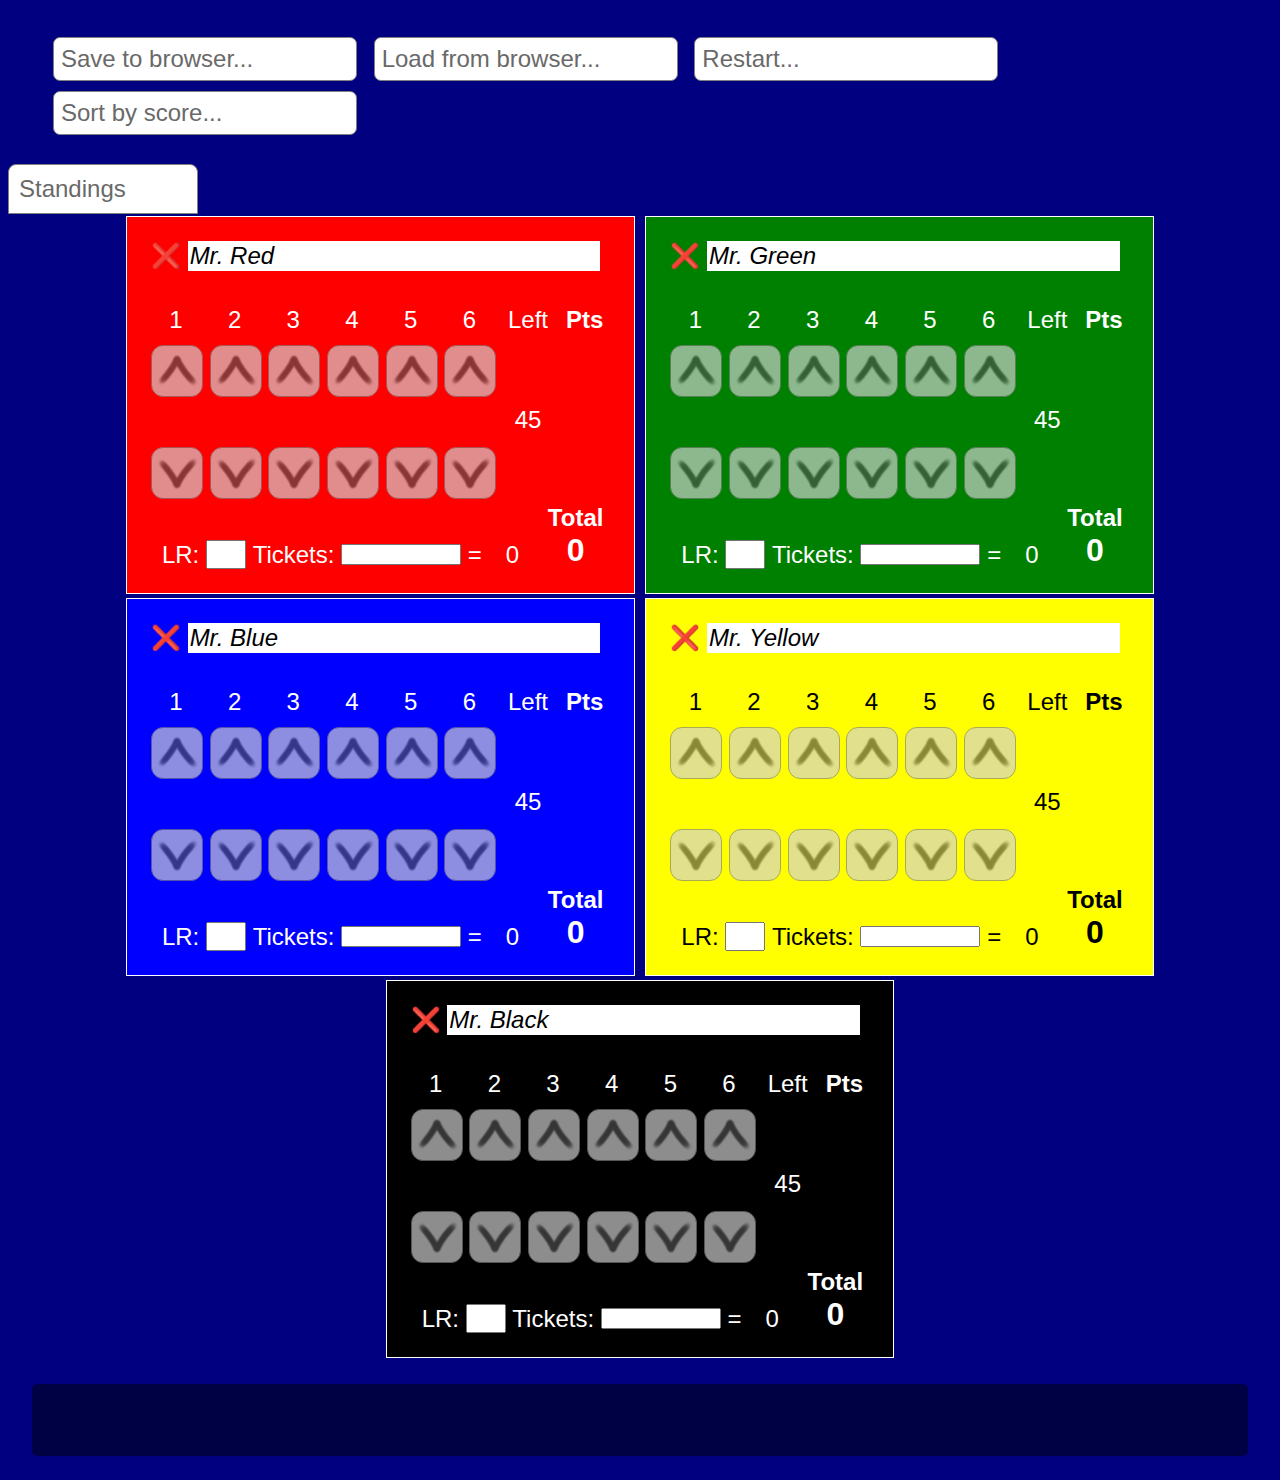
<file: index.html>
<html>
<head>
    <title>Brython playground</title>
    <meta charset="utf-8" />
    <link rel="stylesheet" href="styles.css" />
</head>
<body onload="brython(1)">

<div id="loading">
    <img src="images/hourglass.gif" width="64px" height="64px" alt="Loading..." style="padding: 32px;" />
    <div>Loading...</div>
</div>

<div id="player_selection" style="display: none">
    <p>How many players?</p>
    <select id="set_players" autocomplete="off">
        <option value="1">one</option>
        <option value="2">two</option>
        <option value="3">three</option>
        <option value="4">four</option>
        <option value="5">five</option>
    </select>
    <button id="set_players_go">Go!</button>
</div>

<div id="main_menu" style="display: none">
    <ul class="main_menu">
        <li id="save_to_browser" class="menu_button">
            Save to browser...
            <span class="menu_confirmation" id="confirm_save_to_browser" style="display: none;">
                save!
            </span>
            <span class="menu_checkmark" id="checkmark_save_to_browser" style="display: none;">
                ✅
            </span>
        </li>
        <li id="load_from_browser" class="menu_button">
            Load from browser...
            <span class="menu_confirmation" id="confirm_load_from_browser" style="display: none;">
                load!
            </span>
        </li>
        <li id="restart" class="menu_button">
            Restart...
            <span class="menu_confirmation" id="confirm_restart" style="display: none">
                confirm!
            </span>
        </li>
        <li id="finish" class="menu_button">
            Sort by score...
            <span class="menu_confirmation" id="confirm_finish" style="display: none">
                confirm!
            </span>
        </li>
    </ul>
</div>

<div id="summary" style="display:none;">
    <div id="summary_collapsed" class="player_summary_title menu_button">
        Standings
    </div>
    <div id="summary_expanded">
        <div id="summary_collapse" class="minimize_button player_summary_title menu_button">Standings ❌</div>
        <div id="players_summary">
            <div id="player_summary{nr}" class="player_summary" b-code="for nr, player in enumerate(players)">
                <span id="player_summary_name{nr}" class="player_summary_name"></span>
                <span id="player_summary_score{nr}" class="player_summary_score"></span>
            </div>
        </div>
    </div>
</div>

<div id="players" style="display: none;">
    <div id="player_section{player}" class="player_section player_color_{playerobj.color()}" b-code="for player, playerobj in enumerate(players):">
        <div id="player_view_minimized{player}" class="player_view_minimized" data-divnr="{player}_0" b-on="click:restore">
            {player}
        </div>
        <div id="player_view_normal{player}" class="player_view_normal">
            <div class="name_block">
                <div class="minimize_button" data-divnr="{player}_0" b-on="click:minimize">❌</div>
                <input id="player_name{player}" data-divnr="{player}_0" type="text" value="{playerobj.name}" b-on="change:player_name_change" />
            </div>

            <div id="input_divs_wrapper{player}" class="input_divs_wrapper">
                <div b-code="for i in train_lengths:" class="length_block">
                    <div class="label">{i}</div>
                    <div class="increase" data-divnr="{player}_{i}" b-on="click:increase"><img src="images/up.png" alt="+" /></div>
                    <div class="value" id="count{player}_{i}"></div>
                    <div class="decrease" data-divnr="{player}_{i}" b-on="click:decrease"><img src="images/down.png" alt="-" /></div>
                </div>
            </div>

            <div class="length_block remaining">
                <div class="label">Left</div>
                <div class="increase_place"></div>
                <div class="remaining" id="out_remaining{player}" class="value"></div>
                <div class="decrease_place"></div>
            </div>

            <div class="length_block score">
                <div class="label">Pts</div>
                <div class="increase_place"></div>
                <div id="out_score{player}" class="value"></div>
                <div class="decrease_place"></div>
            </div>

            <div class="score_line">
                <div class="additional_points">
                    <span>LR:</span>
                    <input id="longest_road_length{player}" class="longest_road_length" type="text" data-divnr="{player}_0" b-on="change:longest_road_length_change" />

                    <span>Tickets:</span>
                    <input id="additional_points{player}" class="tickets" data-divnr="{player}_0" type="text" b-on="change:additional_points_change" />
                    <span>=</span>
                    <span id="additional_total{player}" class="additional_total"></span>
                </div>

                <div class="total_score">
                    Total<br />
                    <span id="total_score{player}">0</span>
                </div>
            </div>
        </div>
    </div>
</div>

<pre id="testreport" style="display:none;"></pre>

<div id="messages">
    <pre id="messages_content"></pre>
</div>
<script src="js/brython.js"></script>
<script src="js/brython_stdlib.js"></script>
<script type="text/python" src="index.py" id="index_py"></script>
</body>
</html>
</file>
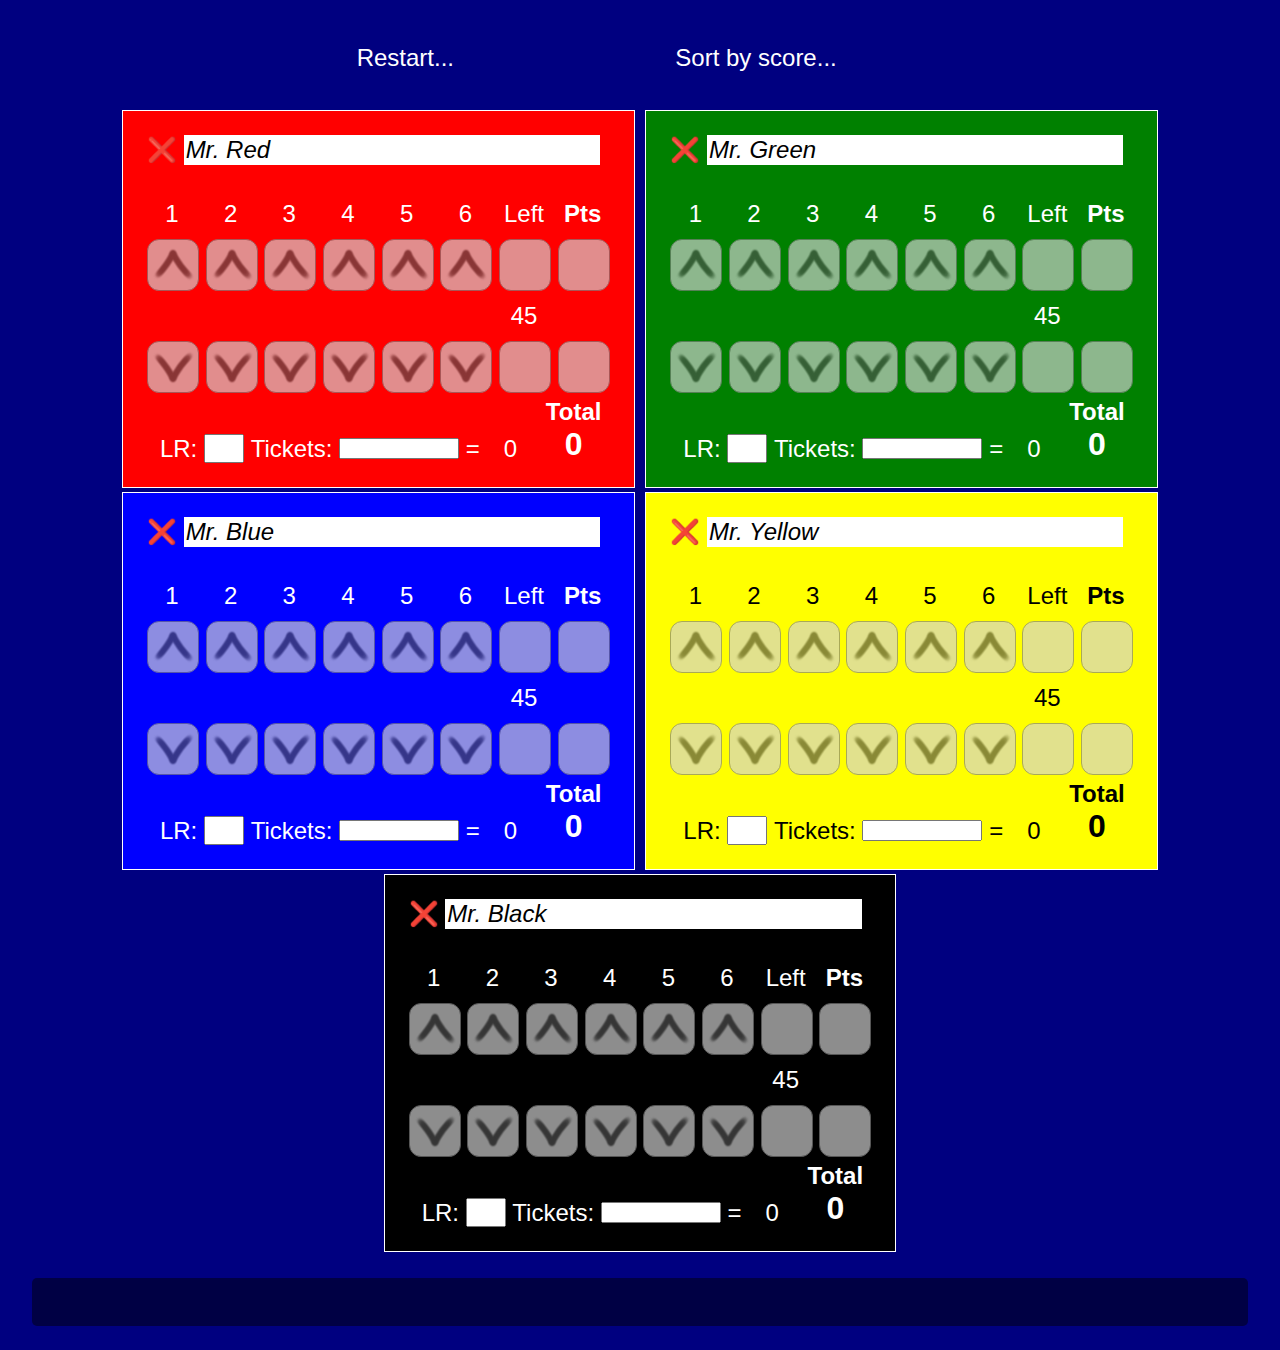
<file: using_template.html>
<html>
<head>
    <title>Brython playground</title>
    <meta charset="utf-8" />
    <link rel="stylesheet" href="styles.css" />
</head>
<body onload="brython(1)">

<div id="loading">
    <img src="images/hourglass.gif" width="64px" height="64px" alt="Loading..." style="padding: 32px;" />
    <div>Loading...</div>
</div>

<div id="player_selection" style="display: none">
    <p>How many players?</p>
    <select id="set_players" autocomplete="off">
        <option value="1">one</option>
        <option value="2">two</option>
        <option value="3">three</option>
        <option value="4">four</option>
        <option value="5">five</option>
    </select>
    <button id="set_players_go">Go!</button>
</div>

<div id="main_menu" style="display: none">
    <ul class="main_menu">
        <li id="restart">Restart... <span class="menu_confirmation" id="confirm_restart" style="display: none">confirm!</span></li>
        <li id="finish">Sort by score... <span class="menu_confirmation" id="confirm_finish" style="display: none">confirm!</span></li>
    </ul>
</div>

<div id="players" style="display: none">
    <div id="player_section{player}" class="player_section player_color_{playerobj.color()}" b-code="for player, playerobj in enumerate(players):">
        <div id="player_view_minimized{player}" class="player_view_minimized" data-divnr="{player}_0" b-on="click:restore">
            {player}
        </div>
        <div id="player_view_normal{player}" class="player_view_normal">
            <div class="name_block">
                <div class="minimize_button" data-divnr="{player}_0" b-on="click:minimize">❌</div>
                <input id="player_name{player}" data-divnr="{player}_0" type="text" value="{playerobj.name}" b-on="change:player_name_change" />
            </div>

            <div id="input_divs_wrapper{player}" class="input_divs_wrapper">
                <div b-code="for i in train_lengths:" class="length_block">
                    <div class="label">{i}</div>
                    <div class="increase" data-divnr="{player}_{i}" b-on="click:increase"><img src="images/up.png" alt="+" /></div>
                    <div class="value" id="count{player}_{i}"></div>
                    <div class="decrease" data-divnr="{player}_{i}" b-on="click:decrease"><img src="images/down.png" alt="-" /></div>
                </div>
            </div>

            <div class="length_block remaining">
                <div class="label">Left</div>
                <div class="increase"></div>
                <div class="remaining" id="out_remaining{player}" class="value"></div>
                <div class="decrease"></div>
            </div>

            <div class="length_block score">
                <div class="label">Pts</div>
                <div class="increase"></div>
                <div id="out_score{player}" class="value"></div>
                <div class="decrease"></div>
            </div>

            <div class="score_line">
                <div class="additional_points">
                    <span>LR:</span>
                    <input id="longest_road_length{player}" class="longest_road_length" type="text" data-divnr="{player}_0" b-on="change:longest_road_length_change" />

                    <span>Tickets:</span>
                    <input id="additional_points{player}" class="tickets" data-divnr="{player}_0" type="text" b-on="change:additional_points_change" />
                    <span>=</span>
                    <span id="additional_total{player}" class="additional_total"></span>
                </div>

                <div class="total_score">
                    Total<br />
                    <span id="total_score{player}">0</span>
                </div>
            </div>
        </div>
    </div>
</div>

<pre id="testreport" style="display:none;"></pre>

<div id="messages"></div>
<script src="js/brython.js"></script>
<script src="js/brython_stdlib.js"></script>
<script type="text/python" src="using_template.py" id="using_template_py"></script>
</body>
</html>
</file>
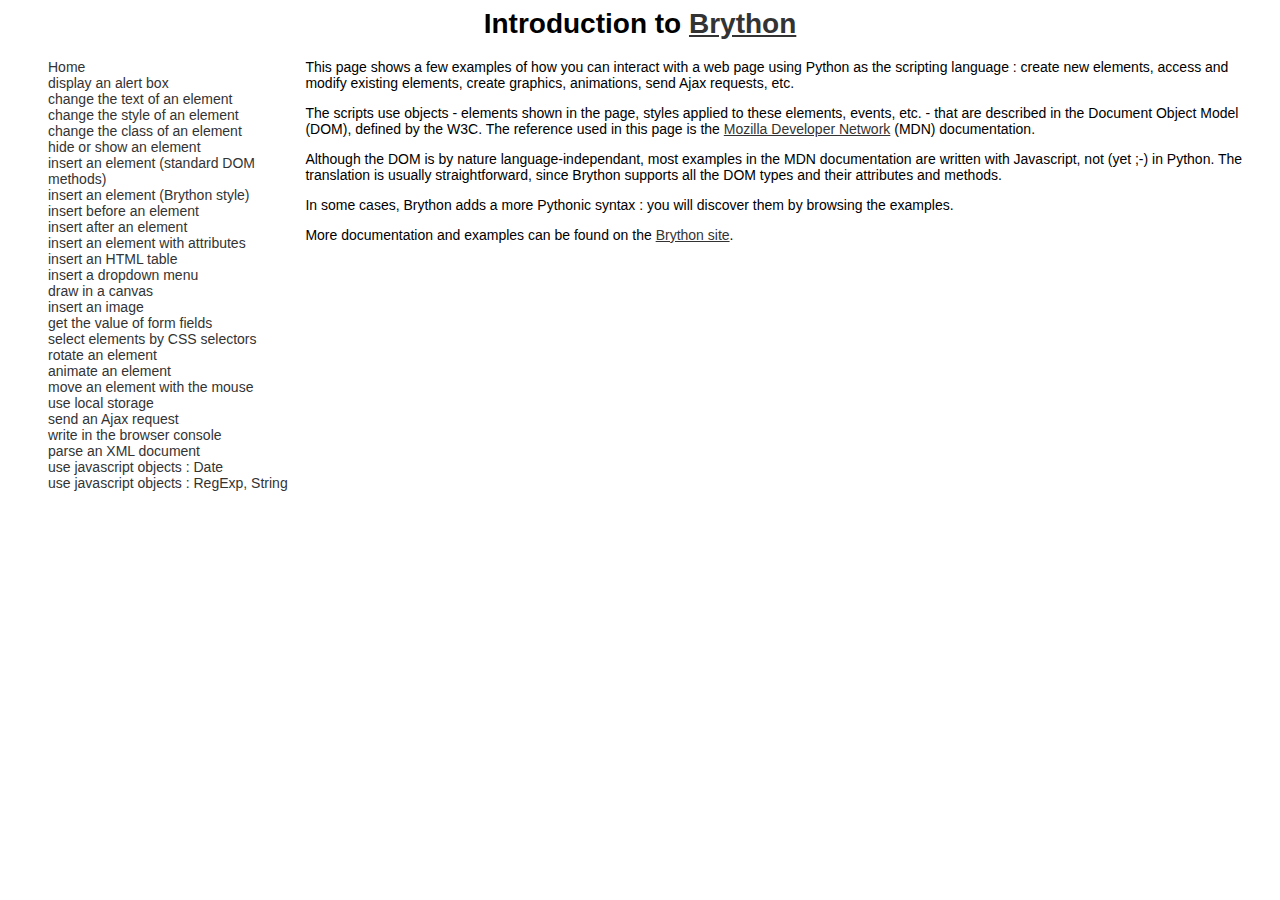
<file: js/demo.html>
<html>

<head>
<meta charset="utf-8">
<title>Brython demo</title>
<style>
body{
    font-size: 14px;
    font-family: Helvetica;
}

a{
    color: #333;
}
a.menu{
    text-decoration: none;
}
a.menu:hover{
    background-color: #ccc;
}
a:visited{
    color: #333;
}

li{
    list-style-type: none;
}

#panel{
    display:table-cell;
    width:65%;
    padding-right:2%;
    text-align: left;
}

button{
    background-color: #dadada;
    color: #113;
    border-style: solid;
    border-color: #000;
    border-width: 1px;
    border-radius: 3px;
    font-size: 1.2em;
}
button.btn-ls{
    font-size: 1em;
}

div.example{
    margin-top: 2em;
    display: none;
}

pre{
    display: inline-block;
    padding: 1em;
    font-family: Consolas, Courier New;
    color: #ff9;
    background-color: #114;
    border-radius: 10px;
    margin-top: 2em;
    width: 66%;
}

pre.html{
    padding: 0.5em;
}

.zone{
    margin-left: 5em;
    padding: 1em;
    border-width: 1px;
    border-color: #333;
    border-style: solid;
    width: 20em;
}

code{
    font-family: Consolas, Courier New;
    color: #113;
    padding-left: 0.2em;
    padding-right: 0.2em;
}

code.file{
    background-color: #fff;
    font-weigth: bold;
    font-style: italic;
}

.up{
    font-size: 1.2em;
}
.down{
    font-size:0.8em;
}

/* colors for highlighted Python code */

span.python-string{
    color: #6aa;
}
span.python-comment{
    color: #6a6;
}
span.python-keyword{
    color: #42ebf4;
}
span.python-builtin{
    color: #0f0;
}
</style>

</head>

<body onload="brython(1)">

<h1 style="text-align: center">Introduction to <a href="http://brython.info" target="_blank" class="external">Brython</a></h1>
<div style="display:table; width:100%;">
  <div style="display: table-row">
    <div style="display: table-cell; width:20%; vertical-align: top;">
      <ul id="menu">
      </ul>
    </div>
    <div style="" id="panel">
      <div id="home">
        <p>This page shows a few examples of how you can interact with a web
        page using Python as the scripting language : create new elements,
        access and modify existing elements, create graphics, animations, send
        Ajax requests, etc.
        <p>The scripts use objects - elements shown in the page, styles
        applied to these elements, events, etc. - that are described in the
        Document Object Model (DOM), defined by the W3C. The reference used in
        this page is the
        <a href="https://developer.mozilla.org/en-US/docs/Web/API/Document_Object_Model" target="_blank" class="external">Mozilla Developer Network</a>
        (MDN) documentation.
        <p>Although the DOM is by nature language-independant, most examples
        in the MDN documentation are written with Javascript, not
        (yet&nbsp;;-) in Python. The translation is usually straightforward,
        since Brython supports all the DOM types and their attributes and methods.
        <p>In some cases, Brython adds a more Pythonic syntax : you will discover
        them by browsing the examples.
        <p>More documentation and examples can be found on the
        <a href="http://brython.info" target="_blank" class="external">Brython site</a>.
      </div>
    </div>
  </div>
</div>


<div class="example" id="ex0">
    <button id="button0">display an alert box</button>

    <script type="text/python" id="script0">
    from browser import document, alert

    @document["button0"].bind("click")
    def hello(ev):
        alert("Hello !")
    </script>

    <p>
    <pre class="python"></pre>

    <p><span class="comment">
    <code>browser</code> is a Brython-specific module that defines the objects
    used to interact with the page.
    <p><code>document</code> is an object representing the HTML document ;
    <code>document[element_id]</code> is the element with attribute id equal
    to element_id. In this example, <code>document["button0"]</code> is a
    reference to the button you click on.
    <p><code>bind(<i>event</i>)</code> is a method that returns a decorator,
    applied to the function to call when the <i>event</i> occurs on the
    element. When the user clicks on the element, this event is called
    "click". The code means : when the user clicks on the element (here,
    the button with the text "display an alert box"), call the function <code>hello()</code>.
    The function takes one argument, an object representing the event.
    <p><code>alert</code> is used to display small popup windows.
    </span>
</div>

<div class="example" id="ex1">
    <button id="button1">change the text of an element</button>
    <span id="zone1" class="zone">Initial content</span>

    <script type="text/python" id="script1">
    from browser import document

    @document["button1"].bind("click")
    def change(event):
        document["zone1"].textContent = "New content"
    </script>

    <p>
    <pre class="python"></pre>
    <p>

    <span class="comment">
    The attributes and methods of the elements are described in the Document
    Object Model (DOM), which is abundantly documented (by
    <a href="https://developer.mozilla.org/en-US/docs/Web/API/Document_Object_Model" class="external">Mozilla</a>
    for instance).
    <p><code>textContent</code> is an attribute of
    <a href="https://developer.mozilla.org/en-US/docs/Web/API/Node" target="_blank" class="external">Node</a> instances ; it is used to get or set an element's text content.
    <p>Brython supports all the DOM methods and attributes ; for text content
    it provides a shortcut, <code>text</code>, so that the function body can
    also be written :
    <pre class="python">
    def change(event):
        document["zone1"].text = "New Content"
    </pre>
</code>
</span>
</div>

<div class="example" id="ex2">
    <button id="button2">change the style of an element</button>
    <span id="zone2" style="color:blue;background-color:#aad;" class="zone">coloured content</span>

    <script type="text/python" id="script2">
    from browser import document

    element = document["zone2"]

    @document["button2"].bind("click")
    def change(event):
        style = element.style
        color = style.color
        style.color = "#cc8" if color == "blue" else "blue"
        style.backgroundColor = "gray" if color == "blue" else "#aad"
        style.fontWeight = "bold" if color == "blue" else "normal"
        style.fontSize = "18px" if color == "blue" else "14px"

    </script>

    <p>
    <pre class="python"></pre>
    <p>

    <span class="comment">
    Elements have an attribute <a href="https://developer.mozilla.org/en-US/docs/Web/HTML/Global_attributes/style" target="_blank"><code>style</code></a>, which itself has (among many others) the attributes <code>color</code> (text color), <code>backgroundColor</code> (background color), <code>fontWeigth</code> ("bold" or "normal"), <code>fontSize</code> (size of the letters, in pixels), etc.
    <p>Look <a href="https://developer.mozilla.org/en-US/docs/Web/CSS/Reference" target="_blank" class="external">here</a> for a reference on CSS.
    <p>Note that the attribute names that have a hyphen is CSS are written in camelCase in Python code : for instance, to set the CSS attribute <code>background-color</code>, the syntax is <code>style.backgroundColor</code>
    </span>

</div>

<div class="example" id="ex_class">
    <button id="button_class">change the class of an element</button>
    <span id="zone_class" style="color:blue;background-color:#aad;" class="zone">a random text</span>

    <script type="text/python" id="script_class">
    from browser import document

    element = document["zone_class"]
    element.classList.add("down")

    @document["button_class"].bind("click")
    def change_class(event):
        if "up" in element.classList:
            element.classList.remove("up")
            element.classList.add("down")
        else:
            element.classList.remove("down")
            element.classList.add("up")
    </script>

    <p>
    <pre class="python"></pre>
    <p>

    <span class="comment">
    Elements have an attribute <a href="https://developer.mozilla.org/en-US/docs/Web/API/Element/classList" target="_blank" class="external"><code>classList</code></a> with the values set in the attribute <code>class</code> of the element.
    <p>It is an instance of the class <a href="https://developer.mozilla.org/en-US/docs/Web/API/DOMTokenList" target="_blank" class="external"><code>DOMTokenList</code></a>, which supports the methods <code>add()</code> and <code>remove()</code>.
    </span>

</div>


<div class="example" id="ex3">
    <button id="button3">hide or show an element</button>
    <span id="zone3" class="zone">on / off</span>

    <script type="text/python"  id="script3">
    from browser import document

    @document["button3"].bind("click")
    def change(event):
        display = document["zone3"].style.display
        document["zone3"].style.display = "inline" if display == "none" else "none"
    </script>

    <p>
    <pre class="python"></pre>
    <p>

    <span class="comment">
    <code>display</code> is another attribute of <code>style</code>. Setting it to <code>"none"</code> hides the element.
    </span>
</div>

<div class="example" id="ex6_std">
    <button id="button6_std">insert an element (standard DOM methods)</button>
    <span id="zone6_std" class="zone">initial content</span>

    <script type="text/python" id="script6_std">
    from browser import document, html

    element = document.getElementById("zone6_std")
    nb = 0

    def change(event):
        global nb
        elt = document.createElement("B")
        txt = document.createTextNode(f" {nb}")
        elt.appendChild(txt)
        element.appendChild(elt)
        nb += 1

    document["button6_std"].addEventListener("click", change)
    </script>

    <p>
    <pre class="python"></pre>
    <p>

    <span class="comment">This example uses the standard DOM methods to create elements (<a href="https://developer.mozilla.org/en-US/docs/Web/API/Document/createElement" target="_blank" class="external"><code>document.createElement()</code></a>, <a href="https://developer.mozilla.org/en-US/docs/Web/API/Document/createTextNode" target="_blank" class="external"><code>createTextNode()</code></a>) and append them to other elements or to the document (<a href="https://developer.mozilla.org/en-US/docs/Web/API/Node/appendChild" target="_blank"><code>Node.appendChild()</code></a>).
    <p>Note that on the last line, we use the standard DOM method <a href="https://developer.mozilla.org/en-US/docs/Web/API/EventTarget/addEventListener" target="_blank" class="external"><code>EventTarget.addEventListener()</code></a> : the method <code>bind()</code> used in the other examples is Brython-specific.
    <p>Also note the use of f-string for string formatting (<a href="https://www.python.org/dev/peps/pep-0498/" target="_blank" class="external">PEP 448</a>, introduced in Python 3.6) in the line
    <pre class="python">

        txt = document.createTextNode(f" {nb}")
    </pre>
    </span>

</div>

<div class="example" id="ex6">
    <button id="button6">insert an element (Brython style)</button>
    <span id="zone6" class="zone">initial content</span>

    <script type="text/python" id="script6">
    from browser import document, html

    element = document["zone6"]
    nb = 0

    @document["button6"].bind("click")
    def change(event):
        global nb
        element <= html.B(f" {nb}")
        nb += 1
    </script>

    <p>
    <pre class="python"></pre>
    <p>

    <span class="comment">
    To create DOM elements, Brython provides the module <code class="module">browser.html</code>. It defines classes with the name of all the valid HTML tags in uppercase ; <code>html.B("message")</code> creates the element <code class="html">&lt;B&gt;message&lt;B&gt;</code>
    <p>To include an element inside another one, Brython uses the operator <code><=</code> : think of it as a left arrow, not as "inferior or equal". The use of an operator is more concise and avoids having to use a function call.
    </code>
    </span>

</div>

<div class="example" id="ex61">
    <button id="button61">insert before an element</button>
    <div id="zone61" class="zone"><ul><li>element</ul></div>

    <script type="text/python" id="script61">
    from browser import document, html

    ul = document["zone61"].get(selector="ul")[0]
    element = ul.get(selector="li")[0]
    nb = 0

    @document["button61"].bind("click")
    def change(event):
        global nb
        nb += 1
        ul.insertBefore(html.LI(f"element before {nb}"), element)
    </script>

    <p>
    <pre class="python"></pre>
    <p>

    <span class="comment">
    We use the standard DOM method <a href="https://developer.mozilla.org/en-US/docs/Web/API/Node/insertBefore" class="external">insertBefore()</a>
    </code>
    </span>

</div>

<div class="example" id="ex62">
    <button id="button62">insert after an element</button>
    <div id="zone62" class="zone"><ul><li>element</ul></div>

    <script type="text/python" id="script62">
    from browser import document, html

    ul = document["zone62"].get(selector="ul")[0]
    element = ul.get(selector="li")[0]
    nb = 0

    @document["button62"].bind("click")
    def change(event):
        global nb
        nb += 1
        ul.insertBefore(html.LI(f"element after {nb}"), element.nextSibling)
    </script>

    <p>
    <pre class="python"></pre>
    <p>

    <span class="comment">
    We use the standard DOM method <a href="https://developer.mozilla.org/en-US/docs/Web/API/Node/insertBefore" class="external">insertBefore()</a>
and insert the element after <a href="https://developer.mozilla.org/en-US/docs/Web/API/Node/nextSibling" class="external">element.nextSibling</a>.
If the element is the last in its parent's children, <code>nextSibling</code> is <code>null</code> so the new element is inserted at
the end.
    </code>
    </span>

</div>


<div class="example" id="ex_elt_attr">
    <button id="button_elt_attr">insert an element with attributes</button>
    <span id="zone_elt_attr" class="zone">initial content</span>

    <script type="text/python" id="script_elt_attr">
    from browser import document, html

    element = document["zone_elt_attr"]

    @document["button_elt_attr"].bind("click")
    def insert(event):
        element <= html.SPAN("new text",
            style=dict(color="red", paddingLeft="1em"),
            Class="down")

    </script>

    <p>
    <pre class="python"></pre>
    <p>

    <span class="comment">
    The attributes of a tag are defined as keyword arguments of the html classes constructor.
    <p>Note that the style attribute is passed as a dictionary ; also note that, since <code>class</code> is a Python keyword, it can't be used as a key, so we use <code>Class</code> instead (tag attributes are case-insensitive).
    </code>
    </span>

</div>


<div class="example" id="ex7">
    <button id="button7">insert an HTML table</button>
    <p>
    <div id="zone7" class="zone" style="width:60%"></div>

    <script type="text/python" id="script7">
    from browser import document
    from browser.html import TABLE, TR, TH, TD

    @document['button7'].bind('click')
    def insert_table(event):
        table = TABLE()

        # header row
        table <= TR(TH(f'Column {i}') for i in range(5))

        # table rows
        for row in range(3):
            table <= TR(TD(f'Cell {row}-{i}') for i in range(5))

        document["zone7"].clear()
        document["zone7"] <= table
    </script>

    <p>
    <pre class="python"></pre>
    <p>

    <span class="comment">
    To build a table, we use the HTML tags <code>TABLE, TR, TH</code> and <code>TD</code>.
    <p>The first attribute passed to the classes defined in <code class="module">browser.html</code> is either a string, another instance of a class, <i>or an iterator on such elements</i>.
    <p>Here we use a Python generator expression to include several headers (<code>TH</code>) in the first row (<code>TR</code>) of the table, and the same for the table cells (<code>TD</code>) in the next rows.
    <p><code>clear()</code> is a method that removes all the element contents.
    </code>
    </span>

</div>


<div class="example" id="ex12">
    <button id="button12">insert a dropdown menu</button>
    <span id="zone12" class="zone"></span>

    <script type="text/python" id="script12">
    from browser import document, alert, html

    def show(event):
        dropdown = event.target
        num = dropdown.selectedIndex
        alert("Selected: {}".format(dropdown.options[num].value))

    @document['button12'].bind('click')
    def insert_dropdown(event):
        document["zone12"] <= 'Your choice : '
        dropdown = html.SELECT(html.OPTION(f"Choice {i}") for i in range(5))
        dropdown.bind("change", show)
        document["zone12"] <= dropdown
    </script>

    <p>
    <pre class="python"></pre>
    <p>

    <span class="comment">
    We build the dropdown menu by a SELECT element, using a generator expression with the OPTION elements displayed in the menu.
    <p>When the user changes the selected option in the menu, the event "change" is triggered on the SELECT box. This is done in the line

    <p>
    <pre class="python">
    dropdown.bind("change", show)
    </pre>
    <p>

    So far we have used the method <code>bind()</code> as a decorator for a callback function, with the event name as single argument. It can also be used with the function as
the second argument.
    <p>In function <code>show(event)</code>, <code>event.target</code> is the element itself.
    <p>A <a href="https://developer.mozilla.org/en-US/docs/Web/API/HTMLSelectElement" target="_blank">SELECT element</a> has an attribute <a href="https://developer.mozilla.org/en-US/docs/Web/API/HTMLSelectElement/selectedIndex" target="_blank"><code>selectedIndex</code></a>, the rank of the selected item in the list of options, available by its attribute <code>options</code>. The OPTION element itself has an attribute <code>value</code>, here the option text.
    </span>
</div>


<div class="example" id="ex8">
    <button id="button8">draw in a canvas</button>
    <canvas id="zone8" width="200" height="50"
        style="border-color:#000;border-style:solid;border-width:1px;margin-left:5em;"></canvas>

    <script type="text/python" id="script8">
    from browser import document, html
    import math

    canvas = document["zone8"]
    ctx = canvas.getContext("2d")

    x = 20

    @document["button8"].bind("click")
    def draw(event):
        global x
        ctx.beginPath()
        ctx.arc(x, 25, 15, 0, 2 * math.pi)
        x += 15
        ctx.stroke()

    </script>

    <p>
    <pre class="python"></pre>
    <p>

    <span class="comment">
    We start by importing the module <code class="module">math</code>, the same as in the Python standard distribution.
    <p><a href="https://developer.mozilla.org/en-US/docs/Web/API/Canvas_API" target="_blank">Canvas</a> is an API for drawing geometric forms in the page. The examples on the MDN pages are written in Javascript but can be easily translated for Brython.
    </span>
</div>

<div class="example" id="ex9">
    <button id="button9">insert an image</button>
    <p><div id="zone9" class="zone" style="height:60px;"></div>

    <script type="text/python"  id="script9">
    from browser import document, html

    logo = "https://www.python.org/static/community_logos/python-logo-master-v3-TM.png"

    @document["button9"].bind("click")
    def insert_image(event):
        document["zone9"].clear()
        document["zone9"] <= html.IMG(src=logo, height=50)
    </script>
</div>

<div class="example" id="ex16">
    <button id="button16">get the value of form fields</button>
    <p><div id="zone16" class="zone"></div>

    <p><div style="width:30%; padding-left:3em; background-color:#ddd;">
      <p><input id="input16" autocomplete="off" value="test">
      <br><select id="select16" autocomplete="off">
          <option value="one">one
          <option value="two">two
          <option value="three">three
      </select>
      <br>
      <textarea id="textarea16" rows=3 cols=30 autocomplete="off">your content here !...</textarea>
    </div>

    <script type="text/python" id="script16">
    from browser import document, html

    @document['button16'].bind('click')
    def show_values(event):
        input = document["input16"].value
        select = document["select16"]
        option = select.options[select.selectedIndex].value
        text = document["textarea16"].value
        document["zone16"].clear()
        document["zone16"] <= (f"Value in INPUT field: {input}",
            html.BR(), f"Selected option: {option}",
            html.BR(), f"Value in TEXTAREA field: {text}"
            )
    </script>

    <p>
    <pre class="python"></pre>
    <p>

</div>

<div class="example" id="ex13">
    <button id="button13">select elements by CSS selectors</button>
    <span id="zone13" class="zone"></span>

    <script type="text/python" id="script13">
    from browser import document, html

    @document['button13'].bind('click')
    def change(event):
        # clear the zone
        document["zone13"].clear()

        # get a list of all BUTTON elements
        buttons = document.select("button")
        document["zone13"] <= "On this page there are {} buttons ".format(len(buttons))

        # get a list of all tags with class "zone"
        zones = document.select(".zone")
        document["zone13"] <= "and {} elements with class 'zone'".format(len(zones))
    </script>

    <p>
    <pre class="python"></pre>
    <p>

    <span class="comment">
    We have seen how to get an element by its id : <code>document[element_id]</code>. Here, <code>document["zone13"]</code> is the bordered box at the right of the button.
    <p>The method <code>get(selector=css_selector)</code> provides a way to select elements based on the <a href="http://www.w3schools.com/cssref/css_selectors.asp" target="_blank">CSS selector syntax</a>. Passing the name of a tag returns a list of all the elements with this tag ; passing <code>.zone</code> returns a list of all the elements whose attribute <code>class</code> is set to <code>"zone"</code>.
    </span>
</div>

<div class="example" id="ex14">
    <button id="button14">rotate an element</button>
    <span id="zone14" class="zone">
        <button style="background-color: red; width: 2em;" id="rot14">&nbsp;</button>
    </span>

    <script type="text/python" id="script14">
    from browser import document, html

    moving = document["rot14"]
    angle = 10

    @document['button14'].bind('click')
    def change(event):
        global angle
        moving.style.transform = f"rotate({angle}deg)"
        angle += 10
    </script>

    <p>
    <pre class="python"></pre>
    <p>

    <span class="comment">
    <code>transform</code> is another attribute of <code>style</code> that can make changes to the element, including a rotation by a specified angle.
    </span>
</div>

<div class="example" id="ex15">
    <button id="button15">animate an element</button>
    <p>
    <div id="zone15" style="padding:0;" class="zone">
        <button style="background-color: #fff; border-width: 0px; color:#000;padding:0;font-size:24px;height:auto;" id="rot15">&#9658;</button>
    </div>

    <script type="text/python" id="script15">
    from browser import document, window

    moving = document["rot15"]
    x = 0
    dx = 3
    run = None

    @document['button15'].bind('click')
    def change(event):
        global run
        if run is None:
            # start animation
            animloop(1)
        else:
            # stop animation
            window.cancelAnimationFrame(run)
            run = None

    def render():
        global x, dx
        moving.style.transform = "translate({}px,0)".format(x)
        x += dx
        if x > document["zone15"].offsetWidth-moving.offsetWidth:
            dx = -dx
            moving.html = "&#9668;" # left triangle
        elif x <= 0:
            dx = -dx
            moving.html = "&#9658;" # right triangle

    def animloop(t):
        global run
        run = window.requestAnimationFrame(animloop)
        render()
    </script>

    <p>
    <pre class="python"></pre>
    <p>

    <span class="comment">
    The browser window provides 2 functions to start and stop an animation : <code>requestAnimationFrame</code> and <code>cancelAnimationFrame</code>.
    <p>When the user clicks on the button, the animation is started by calling the function <code>animloop</code> with an arbitrary argument. <code>window.requestAnimationFrame</code>, called with the function itself as argument, returns a reference to the animation. The drawing function, <code>render()</code> is called ; the loop is then executed repeatedly under the control of the animation loop.
    <p>In <code>render()</code>, to put the element at a specific location, we use another <code>transform</code> function, <code>translate(x, y)</code>. The moving element bounces, and its shape changes, when its position reaches the box borders.
    <p>If the user clicks the button again, calling <code>window.cancelAnimationFrame</code> on the animation object stops the animation.
    </span>
</div>

<div class="example" id="ex_mousemove">
    <button id="button_mousemove">move an element with the mouse</button>
    <span style="width:300; height:50; background-color:#fff;" id="zone_mousemove">
        <b style="position: relative;left:140;top:10;font-size:30px;"
            id="moving">&#9635;
        </b>
    </span>

    <script type="text/python"  id="script_mousemove">
    from browser import document

    class ElementMove:

        def __init__(self, moving):
            """Make "moving" element movable with the mouse"""
            self.moving = moving
            self.is_moving = False
            self.moving.bind("mousedown", self.start)
            self.moving.bind("mousemove", self.move)
            self.moving.bind("mouseup", self.stop)
            moving.style.cursor = "move"

        def start(self, event):
            """When user clicks on the moving element, set boolean is_moving
            to True and store mouse and moving element positions"""
            self.is_moving = True
            self.mouse_pos = [event.x, event.y]
            self.elt_pos = [self.moving.left, self.moving.top]
            # prevent default behaviour to avoid selecting the moving element
            event.preventDefault()

        def move(self, event):
            """User moves the mouse"""
            if not self.is_moving:
                return

            # set new moving element coordinates
            self.moving.left = self.elt_pos[0] + event.x - self.mouse_pos[0]
            self.moving.top = self.elt_pos[1] + event.y - self.mouse_pos[1]

        def stop(self, event):
            """When user releases the mouse button, stop moving the element"""
            self.is_moving = False

    ElementMove(document["moving"])
    </script>

    <p>
    <pre class="python"></pre>
    <p>

    <span class="comment">
    This example uses other mouse events than "click" : "mousedown", "mousemove" and "mouseup".
    <p>The mouse position is available by the attributes <code>x</code>, <code>y</code> of the event object.
    <p>The position of an element can be changed by defining its attributes <code>left</code> and <code>top</code>.
    </span>
</div>

<div class="example" id="ex_ls">
    <button id="button_ls">use local storage</button>
    <p><div id="zone_ls" style="padding-left:1em;"></div>

    <script type="text/python"  id="script_ls">
    from browser import document, window
    from browser.html import TABLE, TR, TD, INPUT, BUTTON

    zone = document["zone_ls"]

    """Test if the browser supports local storage"""
    try:
        storage = window.localStorage
        storage.setItem("x", "x")
        storage.removeItem("x")
    except:
        storage = None

    def action(ev):
        """User clicked on "add" or "remove" button"""
        button = ev.target
        row = button.closest("TR")
        if button.text == "remove":
            key = row.get(selector="TD")[0].text
            storage.removeItem(key)
        else:
            key, value = [x.value for x in row.get(selector="INPUT")]
            if key.strip():
                storage.setItem(key, value)
        # refresh table
        show()

    def update_value(ev):
        """If a value field has been modified, update storage"""
        row = ev.target.closest("TR")
        key = row.get(selector="TD")[0].text
        value = row.get(selector="INPUT")[0].value
        storage.setItem(key, value)

    @document["button_ls"].bind("click")
    def show(*args):
        """Shows the data stored locally, add buttons to add / remove items"""
        zone.clear()

        if storage is None:
            zone <= "No local storage for this browser"
            return

        table = TABLE()
        for i in range(storage.length):
            key = storage.key(i)
            value = storage.getItem(key)
            value_field = INPUT(value=value)
            value_field.bind("change", update_value)
            table <= TR(TD(key) + TD(value_field)+
                TD(BUTTON("remove", Class="btn-ls")))

        table <= TR(TD(INPUT()) + TD(INPUT()) +
            TD(BUTTON("add", Class="btn-ls")))

        zone <= table

        for button in document["zone_ls"].get(selector="button"):
            button.bind("click", action)

    </script>

    <p>
    <pre class="python"></pre>
    <p>

    <span class="comment">
    The <a href="https://developer.mozilla.org/en-US/docs/Web/API/Storage" target="_blank">Storage</a> API allows local storage of key/value pairs.
    <p>Notice the use of method <code>elt.closest(tagName)</code> to get the first DOM element with the specified tag name above <code>elt</code>.
    <p>The event "change" on the INPUT field is triggered when the field loses focus, if the value has been modified.
    </span>

</div>

<div class="example" id="ex10">
    <button id="button10">send an Ajax request</button>
    <p><div id="zone10" class="zone" style="padding-left:1em;"></div>

    <script type="text/python"  id="script10">
    from browser import document, ajax

    url = "http://api.open-notify.org/iss-now.json"
    msg = "Position of the International Space Station at {}: {}"

    def complete(request):
        import json
        import datetime
        data = json.loads(request.responseText)
        position = data['iss_position']
        ts = data['timestamp']
        now = datetime.datetime.fromtimestamp(ts)
        document["zone10"].text = msg.format(now, position)

    @document['button10'].bind('click')
    def click(event):
        req = ajax.ajax()
        req.open('GET', url, True)
        req.bind('complete', complete)
        document["zone10"].text = "waiting..."
        req.send()
    </script>

    <p>
    <pre class="python"></pre>
    <p>

    <span class="comment">
    The module <code class="module">browser.ajax</code> allows sending Ajax calls, ie sending HTTP requests to a URL and handle the reply without having to reload the page.
    <p>Here we use a public API that gives the current position of the International Space Station. The callback function <code>complete()</code> is called when the Ajax call has completed ; its argument has an attribute <code>responseText</code>, the response sent by the server. In this case, the API tells us that it's a JSON string. We decode it with the module <code class="module">json</code> of the standard distribution.
    </span>

</div>

<div class="example" id="ex5">
    <button id="button5">write in the browser console</button>

    <script type="text/python" id="script5">
    from browser import document

    document["button5"].bind("click", lambda ev: print("Hello !"))
    </script>

    <p>
    <pre class="python"></pre>
    <p>

    <span class="comment">
    By default, <code>print()</code> writes message in the browser console window (to open it, do Ctrl+Maj+K on Firefox, Ctrl+Maj+J on Chrome, F12 on IE, etc).
    <p>Like in Python, the output can be reset by setting <code>sys.stdout</code> to an object with a method <code>write()</code>.
    </span>
</div>

<pre style="display:none" id="catalog">
<CATALOG>
  <CD>
    <ALBUM>Love Bites</ALBUM>
    <ARTIST>Buzzcocks</ARTIST>
    <COUNTRY>UK</COUNTRY>
    <YEAR>1978</YEAR>
  </CD>
  <CD>
    <ALBUM>Turn On The Bright Lights</ALBUM>
    <ARTIST>Interpol</ARTIST>
    <COUNTRY>USA</COUNTRY>
    <YEAR>2002</YEAR>
  </CD>
  <CD>
    <ALBUM>Visions Of A Life</ALBUM>
    <ARTIST>Wolf ALice</ARTIST>
    <COUNTRY>UK</COUNTRY>
    <YEAR>2017</YEAR>
  </CD>
</CATALOG>
</pre>

<div class="example" id="ex18">
    <button id="button18">parse an XML document</button>

    <p><div id="zone18" class="zone" style="padding-left:1em;width:auto;"></div>

    <script type="text/python" id="script18">
    from browser import document, window, html
    parser = window.DOMParser.new()

    def show(node, container):
        if hasattr(node, "tagName"):
            container <= html.STRONG(node.tagName)
            ul = html.UL()
            container <= ul
            for child in node.childNodes:
                show(child, ul)
        elif node.text.strip():
            container <= html.LI(node.text)

    @document["button18"].bind("click")
    def show_xml(ev):
        # XML source is in a hidden element "catalog" in this page
        src = document["catalog"].html
        tree = parser.parseFromString(src, "application/xml")

        root = tree.firstChild

        show(root, document["zone18"])
    </script>

    <p>
    <pre class="python"></pre>
    <p>

    <span class="comment">
    Instead of using the XML modules in Python standard library, it's more efficient
    to use the Web API <a href="">DOMParser</a> to parse XML documents.
    </span>
</div>


<div class="example" id="ex11">
    <button id="button11">use javascript objects : Date</button>
    <span id="zone11" class="zone"></span>

    <script type="text/python" id="script11">
    from browser import document, window

    @document['button11'].bind('click')
    def show_date(event):
        date = window.Date.new()
        document['zone11'].text = '{}-{:02}-{:02} at {:02}:{:02}:{:02}'.format(
            date.getFullYear(), date.getMonth()+1, date.getDate(),
            date.getHours(), date.getMinutes(), date.getSeconds())
    </script>

    <p>
    <pre class="python"></pre>
    <p>

    <span class="comment">
    Brython provides the modules <code class="module">time</code> and <code class="module">datetime</code> of the standard distribution, but it can also interact with the objects defined by Javascript.
    <p>To use such objects, import the object <code>window</code> from module <code class="module">browser</code> : it is used to get a reference to all the objects defined in the Javascript global namespace.
    <p>Because the Javascript object <a href="https://developer.mozilla.org/en-US/docs/Web/JavaScript/Reference/Global_Objects/Date" target="_blank"><code>Date</code></a> is a constructor (ie a function that returns new objects with the syntax <i>var date = new Date()</i>), we create Brython objects with the attribute <code>new</code>.
    <p>We then use the attributes of the Javascript instance of <code>Date()</code> such as <a href="https://developer.mozilla.org/en-US/docs/Web/JavaScript/Reference/Global_Objects/Date/getFullYear" target="_blank"><code>getFullYear</code></a> with the usual Python syntax.
    </span>
</div>

<div class="example" id="ex17">
    <button id="button17">use javascript objects : RegExp, String</button>
    <span id="zone17" class="zone"></span>

    <script type="text/python" id="script17">
    from browser import document, window

    @document['button17'].bind('click')
    def change(event):
        s = window.String.new("abracadabra")
        document['zone17'].text = s.replace(window.RegExp.new("a", "g"), "i")
    </script>

    <p>
    <pre class="python"></pre>
    <p>

    <span class="comment">
    Similarly, Brython provides the standard Python module <code class="module">re</code> for regular expressions, but it can also use the Javascript <a href="https://developer.mozilla.org/en-US/docs/Web/JavaScript/Guide/Regular_Expressions" target="_blank">RegExp</a> and <a href="https://developer.mozilla.org/en-US/docs/Web/JavaScript/Reference/Global_Objects/String" target="_blank">String</a> classes.
    </span>
</div>


<script type="text/python">
from browser import document, html, highlight

# create first menu entry

def home(ev):
    global current
    if current is not None:
        document[current].style.display = "none"
        document <= document[current]
        document["a"+current].style.fontWeight = "normal"
    example_id = "home"
    ev.target.style.fontWeight = "bold"
    document["panel"].clear()
    document["panel"] <= document[example_id]
    document[example_id].style.display="block"
    current = example_id

anchor = html.A("Home", Class="menu", href="#", id="ahome")
anchor.bind("click", home)

document["menu"] <= html.LI(anchor)
current = "home"

def load_example(ev):
    global current
    if current is not None:
        document[current].style.display = "none"
        document <= document[current]
        document["a"+current].style.fontWeight = "normal"
    example_id = ev.target.num
    ev.target.style.fontWeight = "bold"
    document["panel"].clear()
    document["panel"] <= document[example_id]
    document[example_id].style.display="block"
    current = example_id

for example in document.get(selector=".example"):
    # add the Python source inside the example
    script = example.get(selector="script")[0]
    src = script.text
    while src.startswith("\n"):
        src = src[1:]
    indent = 0
    while src[indent] == ' ':
        indent += 1
    src = "\n".join(line[indent:] for line in src.split("\n"))
    src = highlight.highlight(src)
    code_elt = example.get(selector="pre")
    if code_elt:
        code_elt[0].html = src.html
    else:
        example <= src

    # create a menu entry
    button = example.get(selector="button")[0]
    anchor = html.A(button.text, Class="menu", href="#", id="a"+example.id)
    anchor.num = example.id

    anchor.bind("click", load_example)
    document["menu"] <= html.LI(anchor)

    # hide the element
    example.style.display = "none"

</script>
<script src="brython.js"></script>
<script src="brython_stdlib.js"></script>

</body>

</html>
</file>
<file: styles.css>
BODY {
    background-color: navy;
    font-family: Helvetica, Arial;
    font-size: 24px;
    color: white;
}

#loading, #player_selection {
    font-size: 36px;
    text-align: center;
    color: white;
    padding: 3em;
}
    

#input_divs,
#main_lengths {
    vertical-align: middle;
    margin-top: 150px;
}

#players {
    text-align: center;
    vertical-align: top;
}

#players.with_summary {
    width: 80%;
}

.menu_button {
    cursor: pointer;
    background-color: white;
    color: dimgrey;
    border: 1px solid grey;
}

.player_summary_title {
    border-top-left-radius: 8px;
    border-top-right-radius: 8px;
    padding: 10px;
    width: 7em;
}

.player_summary {
    white-space: nowrap;
    padding: 4px;
    border: 1px solid white;
}

.player_summary_name {
    display: inline-block;
    width: 10em;
    overflow: hidden;
    vertical-align: middle;
}

.player_summary_score {
    display: inline-block;
    width: 2em;
}

.player_section {
    margin: 2px;
    border: 1px solid white;
    display: inline-block;
    padding: 1em;
    vertical-align: top;
}

.input_divs_wrapper {
    display: inline-block;
}

.name_block {
    text-align: left;
    margin-bottom: 1em;
}

.minimize_button {
    font-size: 24px;
    display: inline-block;
    cursor: pointer;
}

.player_view_minimized {
    cursor: pointer;
}

.name_block input {
    width: 90%;
    font-size: 24px;
    font-style: italic;
    border-width: 0;
}

.length_block {
    display: inline-block;
}

.length_block DIV {
    display: block;
    height: 50px;
    width: 50px;
    vertical-align: middle;
    line-height: 50px;
}

.length_block .increase,
.length_block .decrease
{
    cursor: pointer;
    border-radius: 12px;
    border: 1px solid gray;
    opacity: 0.67;
    background-color: lightgray;
}

.length_block .increase IMG,
.length_block .decrease IMG
{
    width: 100%;
    opacity: 1;
}

.length_block .increase:hover,
.length_block .decrease:hover
{
    opacity: 0.9;
    background-color: white;
}

.score, .remaining {
    vertical-align: top;
}

.score {
    font-weight: bold;
}

.additional_points, .total_score {
    display: inline-block;
}

.additional_points INPUT, .additional_points SPAN {
    vertical-align: middle;
}

.additional_points {
    width: 16em;
}

.longest_road_length {
    width: 2em;
    font-size: 20px;
}

.has_longest_road {
    text-decoration: underline;
    font-weight: bold;
    font-size: 24px;
}

.additional_total {
    display: inline-block;
    width: 48px;
}

.tickets {
    width: 9em;
}

.total_score {
    font-weight: bold;
}

.total_score SPAN {
    font-size: 32px;
}

.remaining.invalid {
    background-color: white;
    color: red;
    border: 1px outset darkgray;
}

.remaining.finished {
    font-weight: bold;
    border: 1px outset darkgray;
}

.invalid {
    background-color: red;
    color: white;
}

.valid {
    background-color: lightgreen;
    color: black;
}

.player_color_red {
    background-color: red;
    color: white;
}

.player_color_green {
    background-color: green;
    color: white;
}

.player_color_blue {
    background-color: blue;
    color: white;
}

.player_color_yellow {
    background-color: yellow;
    color: black;
}

.player_color_black {
    background-color: black;
    color: white;
}

#main_menu {
    text-align:center;
}

.main_menu {
    list-style: none;
    text-align: left;
    display: inline-block;
}

.main_menu LI {
    display: inline-block;
    width: 12em;
    border-radius: 7px;
    padding: 7px;
    margin: 5px;
}

.menu_confirmation {
    border: 1px solid lightgrey;
    border-radius: 5px;
    padding: 3px;
}

.menu_confirmation:hover {
    background-color: #DDF;
    color: black;
}

#testreport, #messages {
    background-color: #004;
    color: lightgreen;
}

#messages {
    border-radius: 5px;
    margin: 1em;
    padding: 1em;
}
</file>
